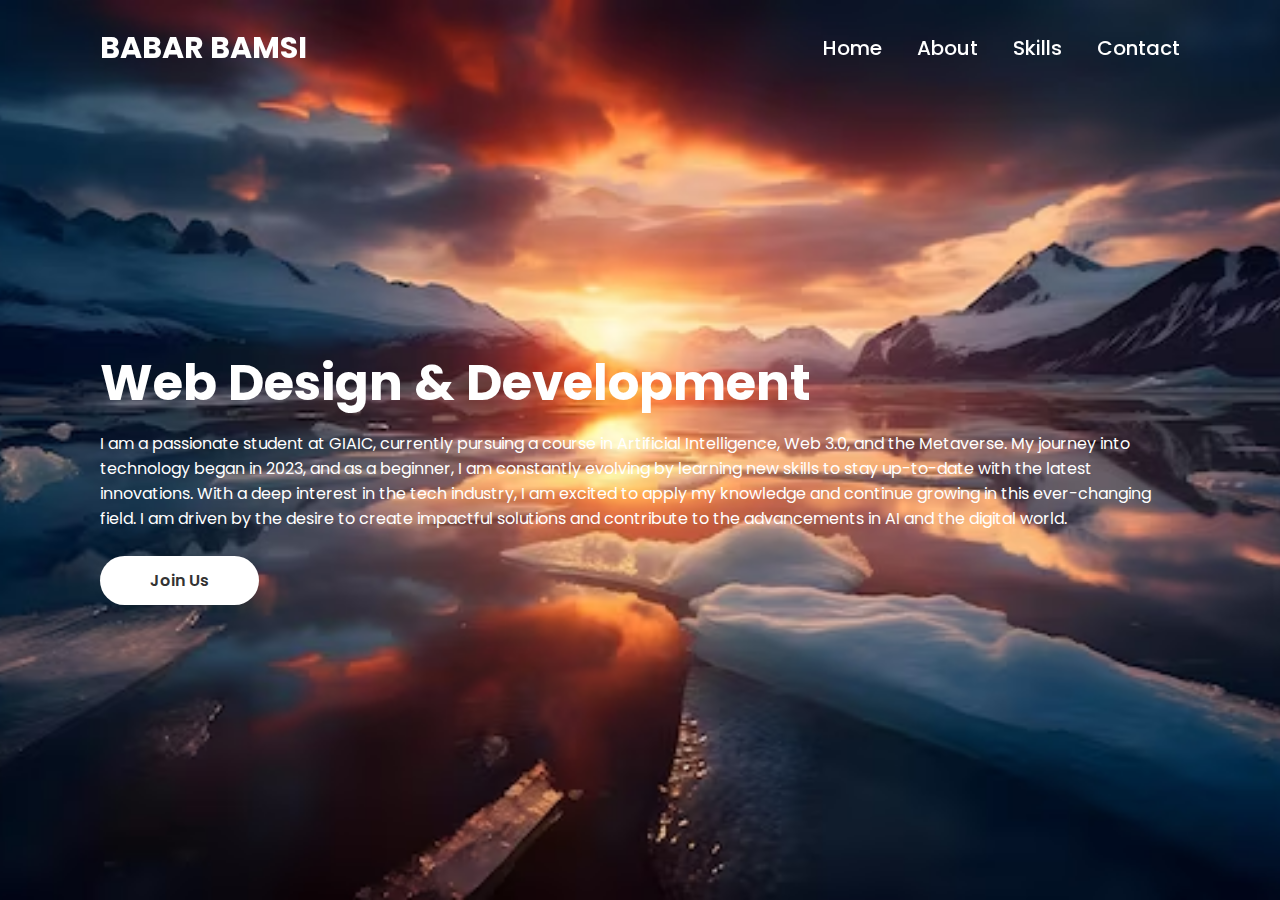
<file: index.html>
<!DOCTYPE html>
<html lang="en">
<head>
    <meta charset="UTF-8">
    <meta name="viewport" content="width=device-width, initial-scale=1.0">
    <title>Portfolio CSS Website</title>
    <link rel="stylesheet" href="style.css">
    <link href='https://unpkg.com/boxicons@2.1.4/css/boxicons.min.css' rel='stylesheet'>
    
</head>
<body>
    
    <main>
      <nav class="navbar">
        <a href="#" class="logo">BABAR BAMSI</a>
        <ul>
            <li><a href="#">Home</a></li>
            <li><a href="about.html">About</a></li>
            <li><a href="skills.html">Skills</a></li>
            <li><a href="contact.html">Contact</a></li>
        </ul>
      </nav>  
      <div class="content">
        <div class="info">
            <h1>Web Design & Development</h1>
            <p> 
                I am a passionate student at GIAIC, currently pursuing a course in Artificial Intelligence, Web 3.0, and the Metaverse. My journey into technology began in 2023, and as a beginner, I am constantly evolving by learning new skills to stay up-to-date with the latest innovations. With a deep interest in the tech industry, I am excited to apply my knowledge and continue growing in this ever-changing field. I am driven by the desire to create impactful solutions and contribute to the advancements in AI and the digital world.

            </p>
        <a href="#" class="btn">Join Us</a>
        </div>

      </div>
    </main>
</body>
</html>
</file>
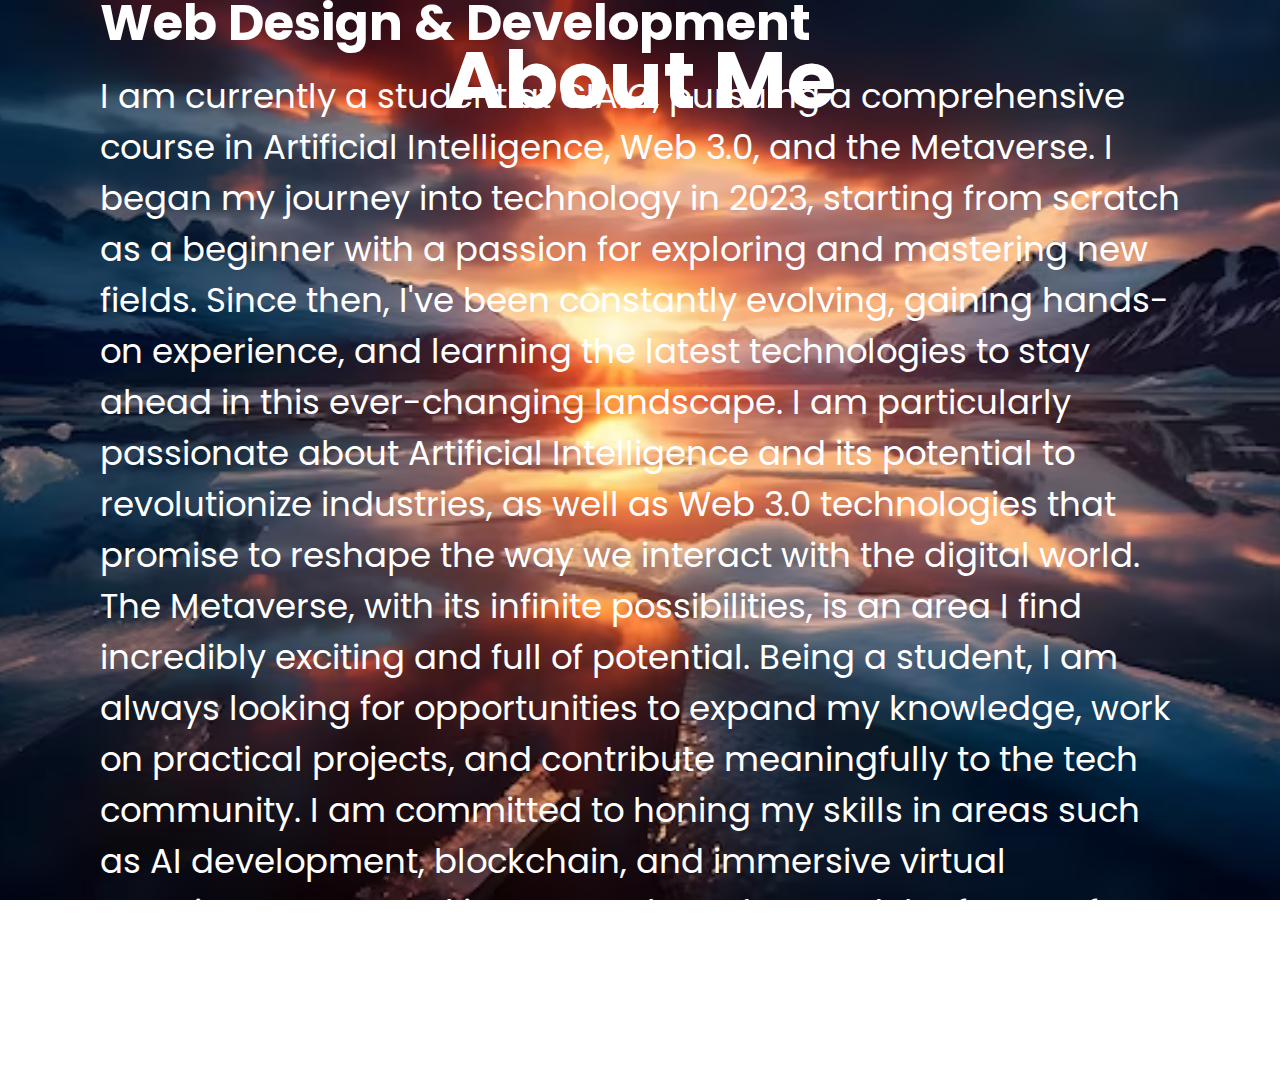
<file: about.html>
<!DOCTYPE html>
<html lang="en">
<head>
    <meta charset="UTF-8">
    <meta name="viewport" content="width=device-width, initial-scale=1.0">
    <title>Portfolio CSS Website</title>
    <link rel="stylesheet" href="style.css">
</head>
<body>
    <main >

        <nav class="about-navbar"> 
            <a href="#" class="about-logo">About Me</a>
        </nav>

<div class="about">
        <div class="about-info">
            <h1>Web Design & Development</h1>
            <p>
                I am currently a student at GIAIC, pursuing a comprehensive course in Artificial Intelligence, Web 3.0, and the Metaverse. I began my journey into technology in 2023, starting from scratch as a beginner with a passion for exploring and mastering new fields. Since then, I've been constantly evolving, gaining hands-on experience, and learning the latest technologies to stay ahead in this ever-changing landscape.

I am particularly passionate about Artificial Intelligence and its potential to revolutionize industries, as well as Web 3.0 technologies that promise to reshape the way we interact with the digital world. The Metaverse, with its infinite possibilities, is an area I find incredibly exciting and full of potential.

Being a student, I am always looking for opportunities to expand my knowledge, work on practical projects, and contribute meaningfully to the tech community. I am committed to honing my skills in areas such as AI development, blockchain, and immersive virtual experiences. My goal is to not only understand the future of technology but to be an active part of it, creating solutions that make a difference.

            </p>
        </div>
        </div>
        </main>
</body>
</html>
</file>
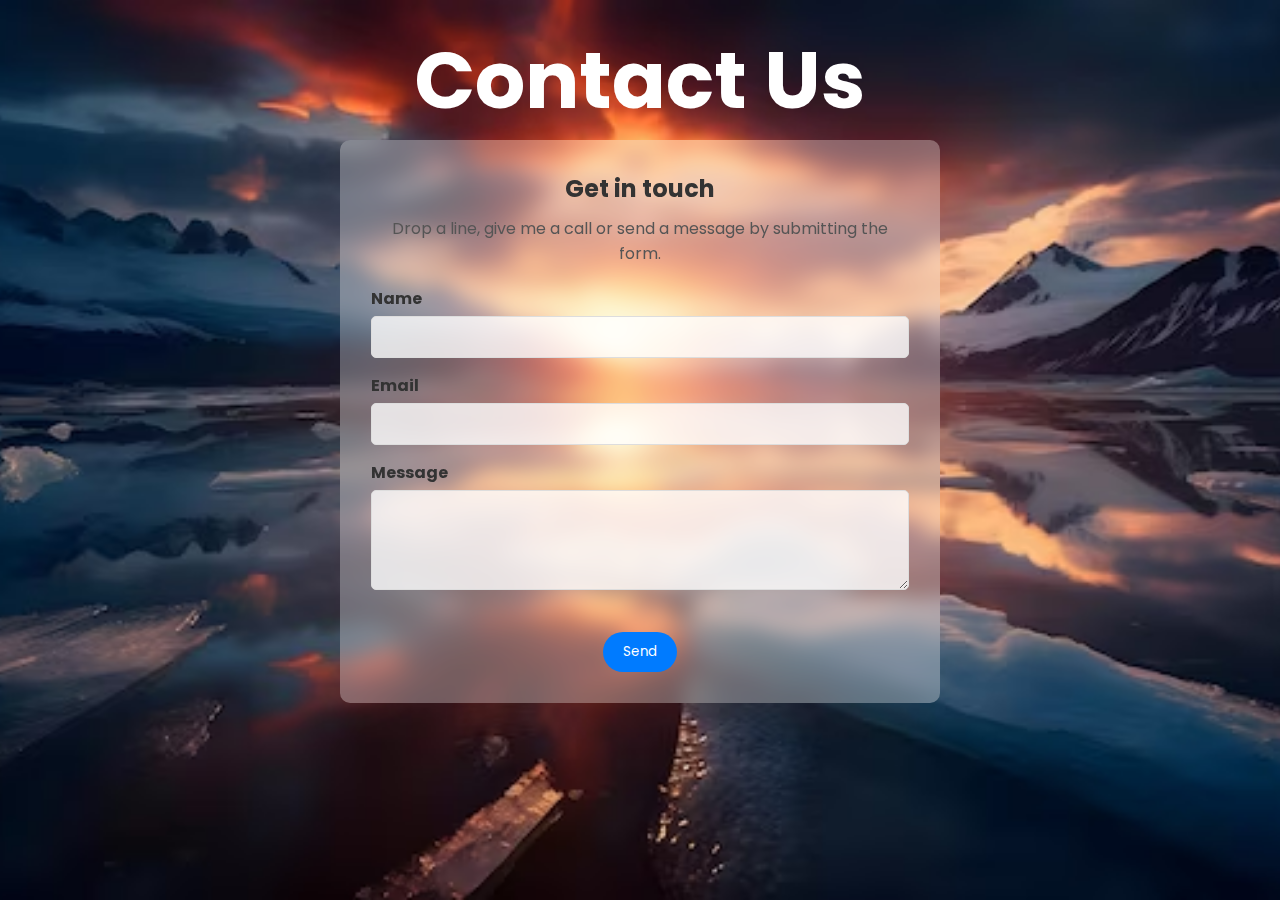
<file: contact.html>
<!DOCTYPE html>
<html lang="en">
<head>
    <meta charset="UTF-8">
    <meta name="viewport" content="width=device-width, initial-scale=1.0">
    <title>Portfolio CSS Website</title>
    <link rel="stylesheet" href="style.css">
</head>
<body>
    <main>

        <nav class="contact-navbar"> 
            <a href="#" class="contact-logo">Contact Us</a>
        </nav>

    <div class="contact-container">
        <h1 class='contact-title'>Get in touch</h1>
        <p class='contact-description'>
            Drop a line, give me a call or send a message by submitting the form.
        </p>
    

    <form class="contact-form">
        <div class='form-group'>

            <label for="name">Name</label>
            <input type="text" id="name" required/>
        </div>

        <div class="form-group">
            <label for="email">Email</label>
            <input type="email" id='email' required/>
        </div>

        <div class="form-group">
            <label for="message">Message</label>
            <textarea id='message' rows="8" required></textarea>

        </div>
        <button class="contact-button" type="submit">Send</button>
    </form>
    </div>   
    </main>
</body>
</html>
</file>
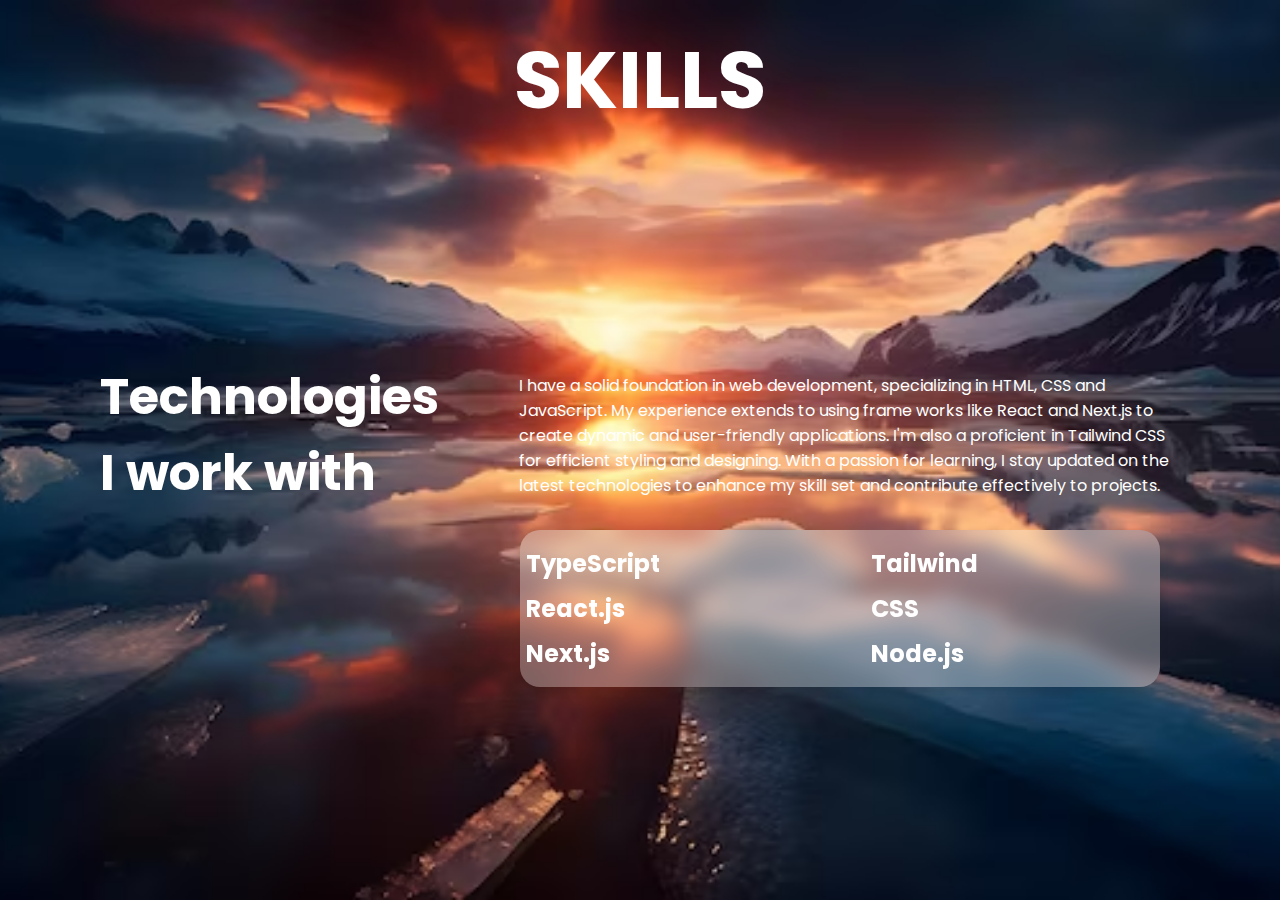
<file: skills.html>
<!DOCTYPE html>
<html lang="en">
<head>
    <meta charset="UTF-8">
    <meta name="viewport" content="width=device-width, initial-scale=1.0">
    <title>Portfolio CSS Website</title>
    <link rel="stylesheet" href="style.css">
</head>
<body>
    <main>

        <nav class="skills-navbar"> 
            <a href="#" class="skills-logo">SKILLS</a>
        </nav>

        <div class="skills">
            <h1 class="skills-h1">Technologies I work with </h1>
            <p >
              I have a solid foundation in web development, specializing in HTML, CSS and JavaScript. My experience extends to using frame works like React and Next.js to create dynamic and user-friendly applications. I'm also a proficient in Tailwind CSS for efficient styling and designing. With a passion for learning, I stay updated on the latest technologies to enhance my skill set and contribute effectively to projects.
            </p>
          </div>

          <div class="container">
          <div class="skills-box">
          <div class="skills-left">
          <h2>TypeScript</h2>
          <h2>React.js</h2>
          <h2>Next.js</h2>
          </div>
          <div class="skills-right">
          <h2>Tailwind</h2>
          <h2>CSS</h2>
          <h2 >Node.js</h2>
          </div>
        </div>
    </div>
    </main>
</body>
</html>
</file>
<file: style.css>
@import url('https://fonts.googleapis.com/css2?family=Pirata+One&family=Poppins:ital,wght@0,100;0,200;0,300;0,400;0,500;0,600;0,700;0,800;0,900;1,100;1,200;1,300;1,400;1,500;1,600;1,700;1,800;1,900&display=swap');

*{
    margin: 0;
    padding: 0;
    box-sizing: border-box;
    font-family: 'poppins','sans-serif';
}

main{
    height: 100vh;
    background: url('backgroundimage.png.avif');
    background-size: cover;
    background-position: center;
}

a{
    text-decoration: none;
    color:#fff;
}

.navbar{
    position: fixed;
    left: 0;   
    top: 0;
    width: 100%;
    padding: 25px 100px;
    
    display: flex;
    justify-content: space-between;
    align-items: center;
    z-index: 100;
}



.navbar .logo{
    font-size: 30px;
    font-weight: 700;

}

.navbar ul{
    display: flex;
}


.navbar ul li{
    position: relative;
    list-style: none;
    margin-left: 35px;
}

.navbar ul li::after{
    content: '';
    position: absolute;
    left: 0;
    bottom: -2px;
    width: 100%;
    height: 2px;
    background: #fff;
    transform: scaleX(0);
    transition: transform .5s;
}

.navbar ul li:hover::after{
    transform: scaleX(1);
    transform-origin: left;
}
.navbar ul li a{
    font-size: 20px;
    font-weight: 500;
}

.content{
    display: flex;
    align-items: center;
    gap: 80px;
    height: 100vh;
    padding: 50px 100px 0;
    color: #fff;
}

.info h1{
    font-size: 50px;

}

.info p{
    margin: 10px 0 25px;
}

.btn{
     display: inline-block;
     padding: 12px 50px;
     background: #fff;
     border-radius: 40px;
     box-shadow: 0 0 10px rgba(0,0,0,.1);
     font-size: 16px;
     color: #333;
     font-weight: 600;

    }



.about{
    display: flex;
    align-items: center;
    gap: 80px;
    height: 80vh;
    padding: 50px 100px 0;
    color: #fff;
}


.about-info h1{
     font-size: 50px;

}

.about-info p{
    margin: 10px 0 25px;
    font-size: 34px;
}

.about-navbar{
    font-size: 80px;
    padding-top: 20px;
    font-weight: 700;
    text-align: center;
}

.skills{
    display: flex;
    align-items: center;
    gap: 80px;
    height: 60vh;
    padding: 50px 100px 0;
    color: #fff;   
}

.skills-h1{
    font-size: 50px;
}


.skills-navbar{
    font-size: 80px;
    padding-top: 20px;
    font-weight: 700;
    text-align: center;

}


.skills-box {
    display: flex;
    justify-content: space-between;
    padding: 5px;
    margin-top: -150px;
    margin-left: 520px;
    border-radius: 20px;
    background: rgba(255, 255, 255, 0.3); 
    backdrop-filter: blur(10px); 
    border: 0.5px solid transparent; 
    width: 50%;
    box-shadow: 0px 4px 8px rgba(0, 0, 0, 0.1);
    
}

.skills-left, .skills-right {
    width: 45%; 
}

.skills-left h2, .skills-right h2 {
    margin: 10px 0;
    color: #fff; 
}

.contact-navbar{
    font-size: 80px;
    padding-top: 20px;
    font-weight: 700;
    text-align: center;
}

.contact-container {
    max-width: 600px; 
    margin: 0 auto; 
    padding: 30px;
    border-radius: 10px;
    background: rgba(255, 255, 255, 0.3); 
    backdrop-filter: blur(10px); 
    text-align: center;
    border: 1px solid transparent; 
}

.contact-title {
    font-size: 24px;
    margin-bottom: 10px;
    color: #333;
}

.contact-description {
    margin-bottom: 20px;
    color: #555;
}

.contact-form .form-group {
    margin-bottom: 15px;
    text-align: left; 
}

.contact-form label {
    display: block;
    margin-bottom: 5px;
    font-weight: bold;
    color: #333;
}

.contact-form input,
.contact-form textarea {
    width: 100%;
    padding: 10px;
    border: 1px solid #ddd;
    border-radius: 5px;
    background-color: rgba(255, 255, 255, 0.8); 
}

.contact-form textarea {
    height: 100px;
}


.contact-button {
    margin-top: 20px;
    padding: 10px 20px;
    border: none;
    border-radius: 25px; 
    background-color: #007bff;
    color: #fff;
    cursor: pointer;
    transition: background-color 0.3s ease;
}

.contact-button:hover {
    background-color: #0056b3; 
}
</file>
